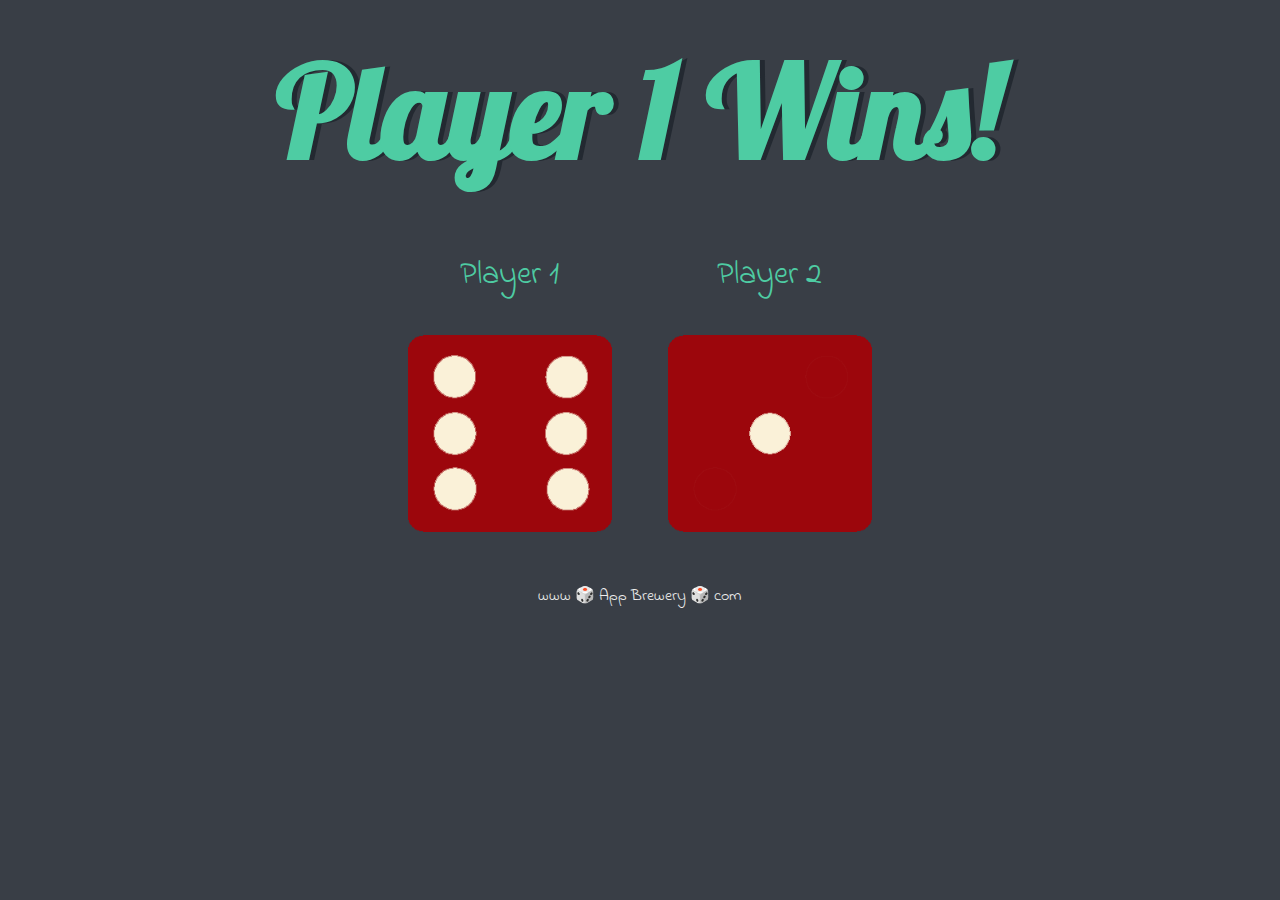
<file: Dice game/index.html>
<!DOCTYPE html>
<html lang="en" dir="ltr">
  <head>
    <meta charset="utf-8" />
    <title>Dicee</title>
    <link rel="stylesheet" href="styles.css" />
    <link
      href="https://fonts.googleapis.com/css?family=Indie+Flower|Lobster"
      rel="stylesheet"
    />
  </head>
  <body>
    <div class="container">
      <h1>Refresh Me</h1>

      <div class="dice">
        <p>Player 1</p>
        <img class="img1" src="/Dice game/images/dice6.png" />
      </div>

      <div class="dice">
        <p>Player 2</p>
        <img class="img2" src="/Dice game/images/dice6.png"/>
    </div>

    <footer>www 🎲 App Brewery 🎲 com</footer>
    <script src="index.js"></script>
  </body>
</html>
</file>
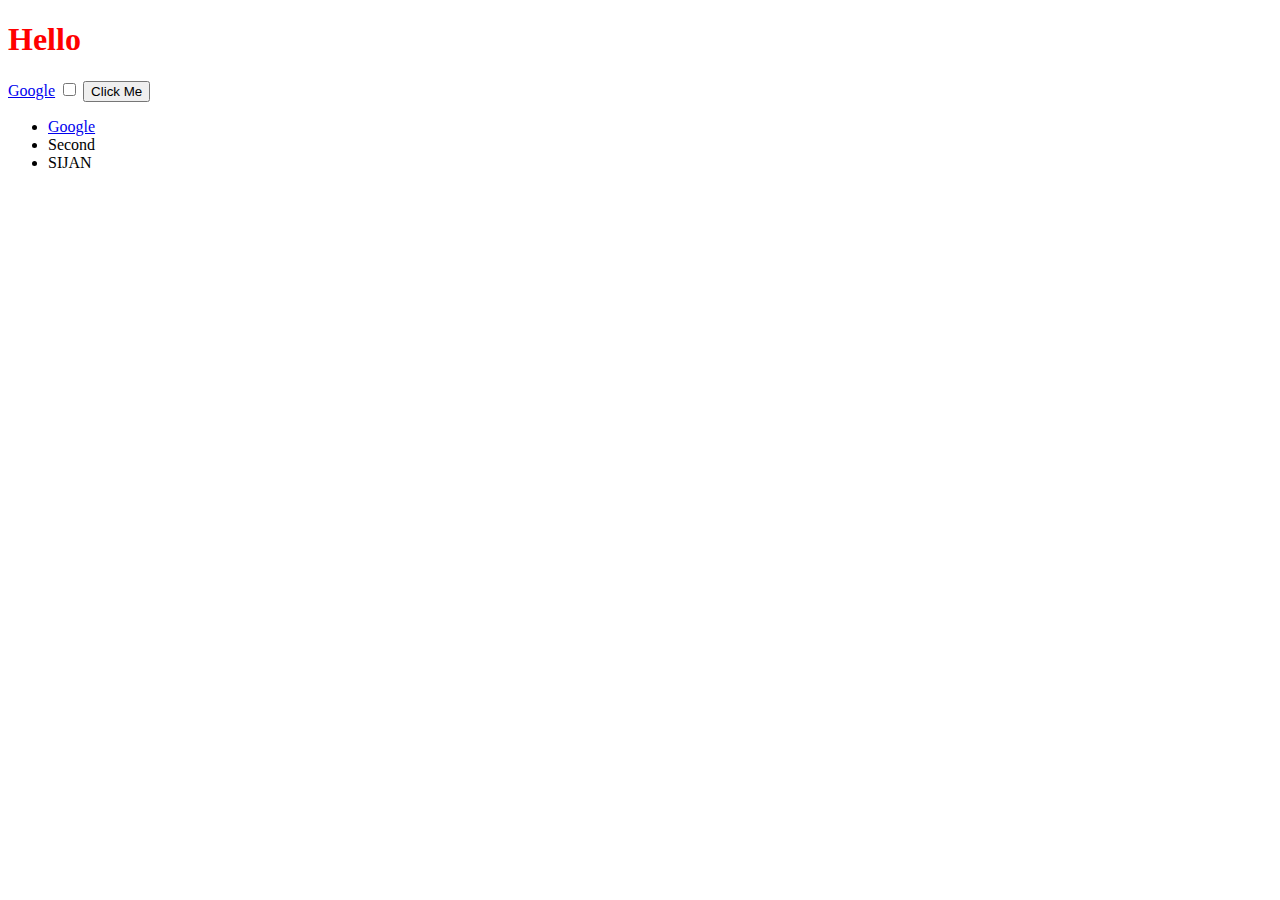
<file: DOM Challenge Starting Files/index.html>
<!DOCTYPE html>
<html lang="en" dir="ltr">
  <head>
    <meta charset="utf-8">
    <title>My Website</title>
    <link rel="stylesheet" href="styles.css">

  </head>
  <body>

    <h1>Hello</h1>
    <a href="https://www.google.com">Google</a>
    <input type="checkbox">

    <button style=":active color:red;">Click Me</button>

    <ul>
      <li class="list">
        <a href="https://www.google.com">Google</a>
      </li>
      <li class="list">Second</li>
      <li class="list">Third</li>
    </ul>
    <script src="index.js"></script>
  </body>

</html>
</file>
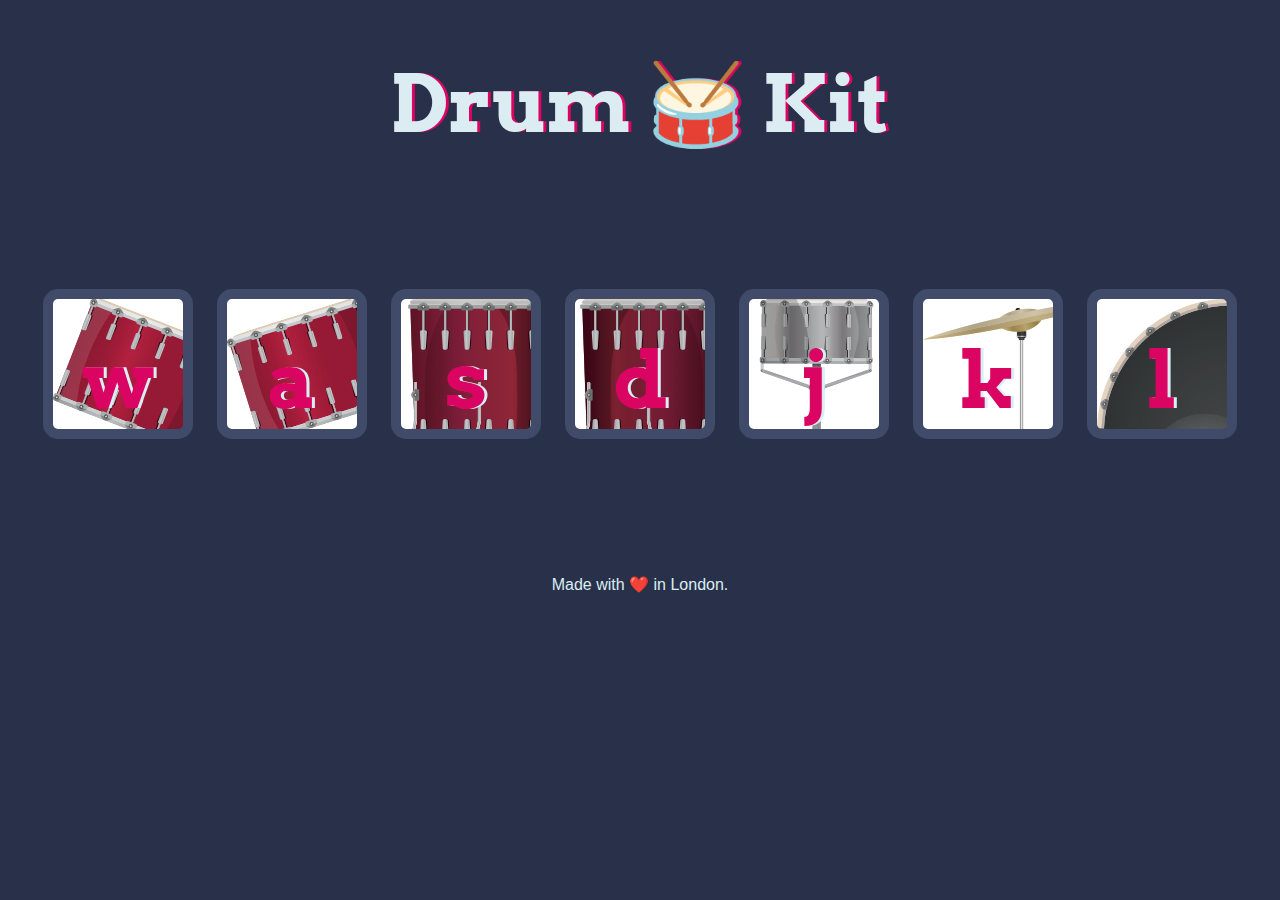
<file: Drum Kit Starting Files/index.html>
<!DOCTYPE html>
<html lang="en" dir="ltr">

<head>
  <meta charset="utf-8">
  <title>Drum Kit</title>
  <link rel="stylesheet" href="styles.css">
  <link href="https://fonts.googleapis.com/css?family=Arvo" rel="stylesheet">
</head>

<body>

  <h1 id="title">Drum 🥁 Kit</h1>
  <div class="set">
    <button class="w drum">w</button>
    <button class="a drum">a</button>
    <button class="s drum">s</button>
    <button class="d drum">d</button>
    <button class="j drum">j</button>
    <button class="k drum">k</button>
    <button class="l drum">l</button>
  </div>


  <footer>
    Made with ❤️ in London.
  </footer>
  <script src="index.js"></script>
</body>

</html>
</file>
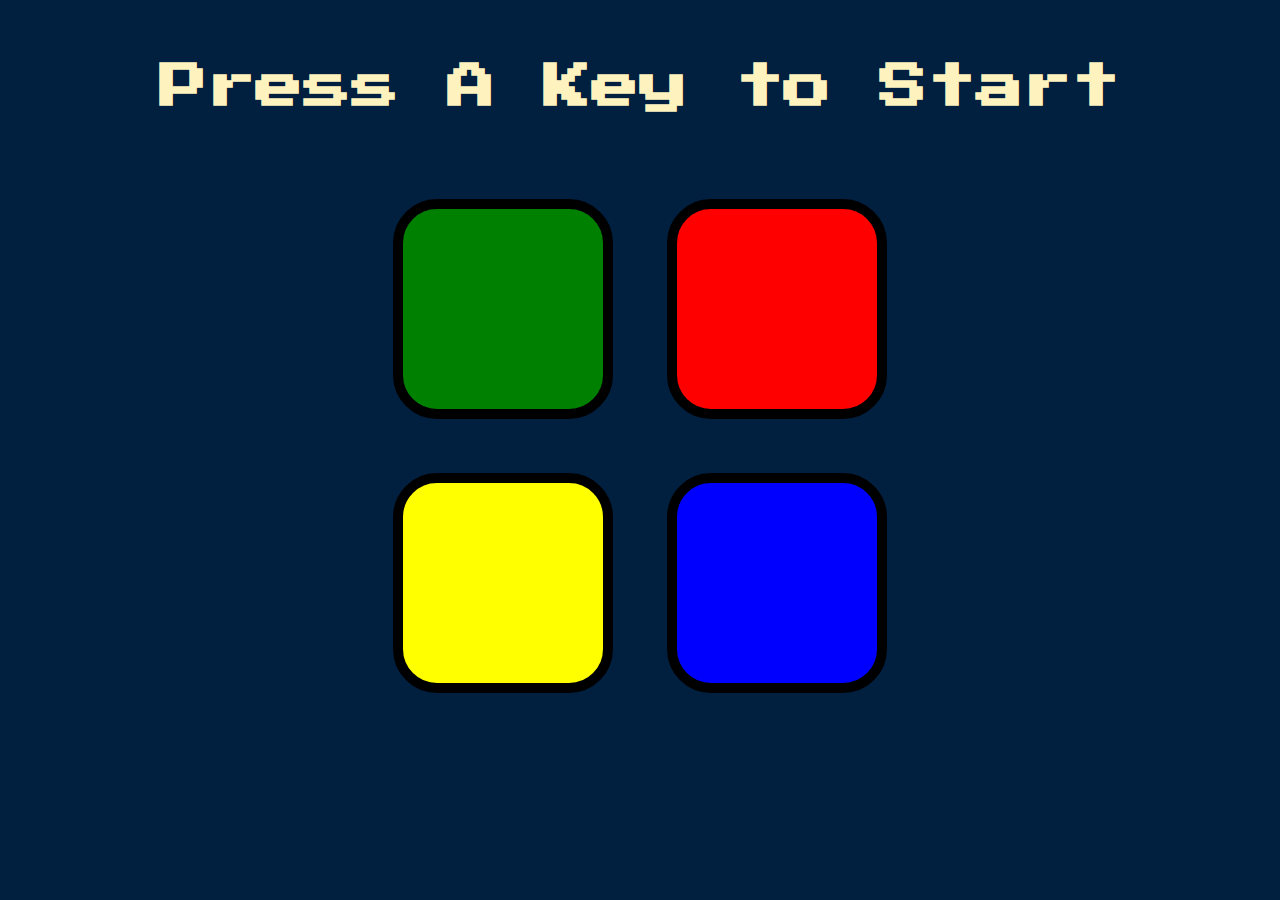
<file: Simon Game Challenge Starting Files/index.html>
<!DOCTYPE html>
<html lang="en" dir="ltr">

<head>
  <meta charset="utf-8">
  <title>Simon</title>
  <link rel="stylesheet" href="styles.css">
  <link href="https://fonts.googleapis.com/css?family=Press+Start+2P" rel="stylesheet">
</head>

<body>
  <h1 id="level-title">Press A Key to Start</h1>
  <div class="container">
    <div class="row">

      <div type="button" id="green" class="btn green">

      </div>

      <div type="button" id="red" class="btn red">

      </div>
    </div>

    <div class="row">

      <div type="button" id="yellow" class="btn yellow">

      </div>
      <div type="button" id="blue" class="btn blue">

      </div>

    </div>

  </div>

  <script src="https://ajax.googleapis.com/ajax/libs/jquery/3.7.1/jquery.min.js"></script>
  <script src="index.js"></script>
</body>

</html>
</file>
<file: Dice game/styles.css>
.container {
  width: 70%;
  margin: auto;
  text-align: center;
}

.dice {
  text-align: center;
  display: inline-block;

}

body {
  background-color: #393E46;
}

h1 {
  margin: 30px;
  font-family: 'Lobster', cursive;
  text-shadow: 5px 0 #232931;
  font-size: 8rem;
  color: #4ECCA3;
}

p {
  font-size: 2rem;
  color: #4ECCA3;
  font-family: 'Indie Flower', cursive;
}

img {
  width: 80%;
}

footer {
  margin-top: 5%;
  color: #EEEEEE;
  text-align: center;
  font-family: 'Indie Flower', cursive;

}
</file>
<file: DOM Challenge Starting Files/styles.css>
h1 {
  color: red;
}
.visible{
  visibility: hidden;
}

.huge{
  font-size: 10rem;
  color:green;
  font-weight: bold;
}
</file>
<file: Drum Kit Starting Files/styles.css>
body {
  text-align: center;
  background-color: #283149;
}

h1 {
  font-size: 5rem;
  color: #DBEDF3;
  font-family: "Arvo", cursive;
  text-shadow: 3px 0 #DA0463;

}

footer {
  color: #DBEDF3;
  font-family: sans-serif;
}

.w {
background-image:url("images/tom1.png");
}

.a {
background-image: url("images/tom2.png");
}

.s {
background-image: url("images/tom3.png");
}

.d {
background-image: url("images/tom4.png");
}

.j {
background-image: url("images/snare.png");
}

.k {
background-image: url("images/crash.png");
}

.l {
background-image: url("images/kick.png");
}

.set {
  margin: 10% auto;
}

.game-over {
  background-color: red;
  opacity: 0.8;
}

.pressed {
  box-shadow: 0 3px 4px 0 #DBEDF3;
  opacity: 0.5;
}

.red {
  color: red;
}

.drum {
  outline: none;
  border: 10px solid #404B69;
  font-size: 5rem;
  font-family: 'Arvo', cursive;
  line-height: 2;
  font-weight: 900;
  color: #DA0463;
  text-shadow: 3px 0 #DBEDF3;
  border-radius: 15px;
  display: inline-block;
  width: 150px;
  height: 150px;
  text-align: center;
  margin: 10px;
  background-color: white;
}
</file>
<file: Simon Game Challenge Starting Files/styles.css>
body {
  text-align: center;
  background-color: #011F3F;
}

#level-title {
  font-family: 'Press Start 2P', cursive;
  font-size: 3rem;
  margin:  5%;
  color: #FEF2BF;
}

.container {
  display: block;
  width: 50%;
  margin: auto;

}

.btn {
  margin: 25px;
  display: inline-block;
  height: 200px;
  width: 200px;
  border: 10px solid black;
  border-radius: 20%;
}

.game-over {
  background-color: red;
  opacity: 0.8;
}

.red {
  background-color: red;
}

.green {
  background-color: green;
}

.blue {
  background-color: blue;
}

.yellow {
  background-color: yellow;
}

.pressed {
  box-shadow: 0 0 20px white;
  background-color: grey;
}
</file>
